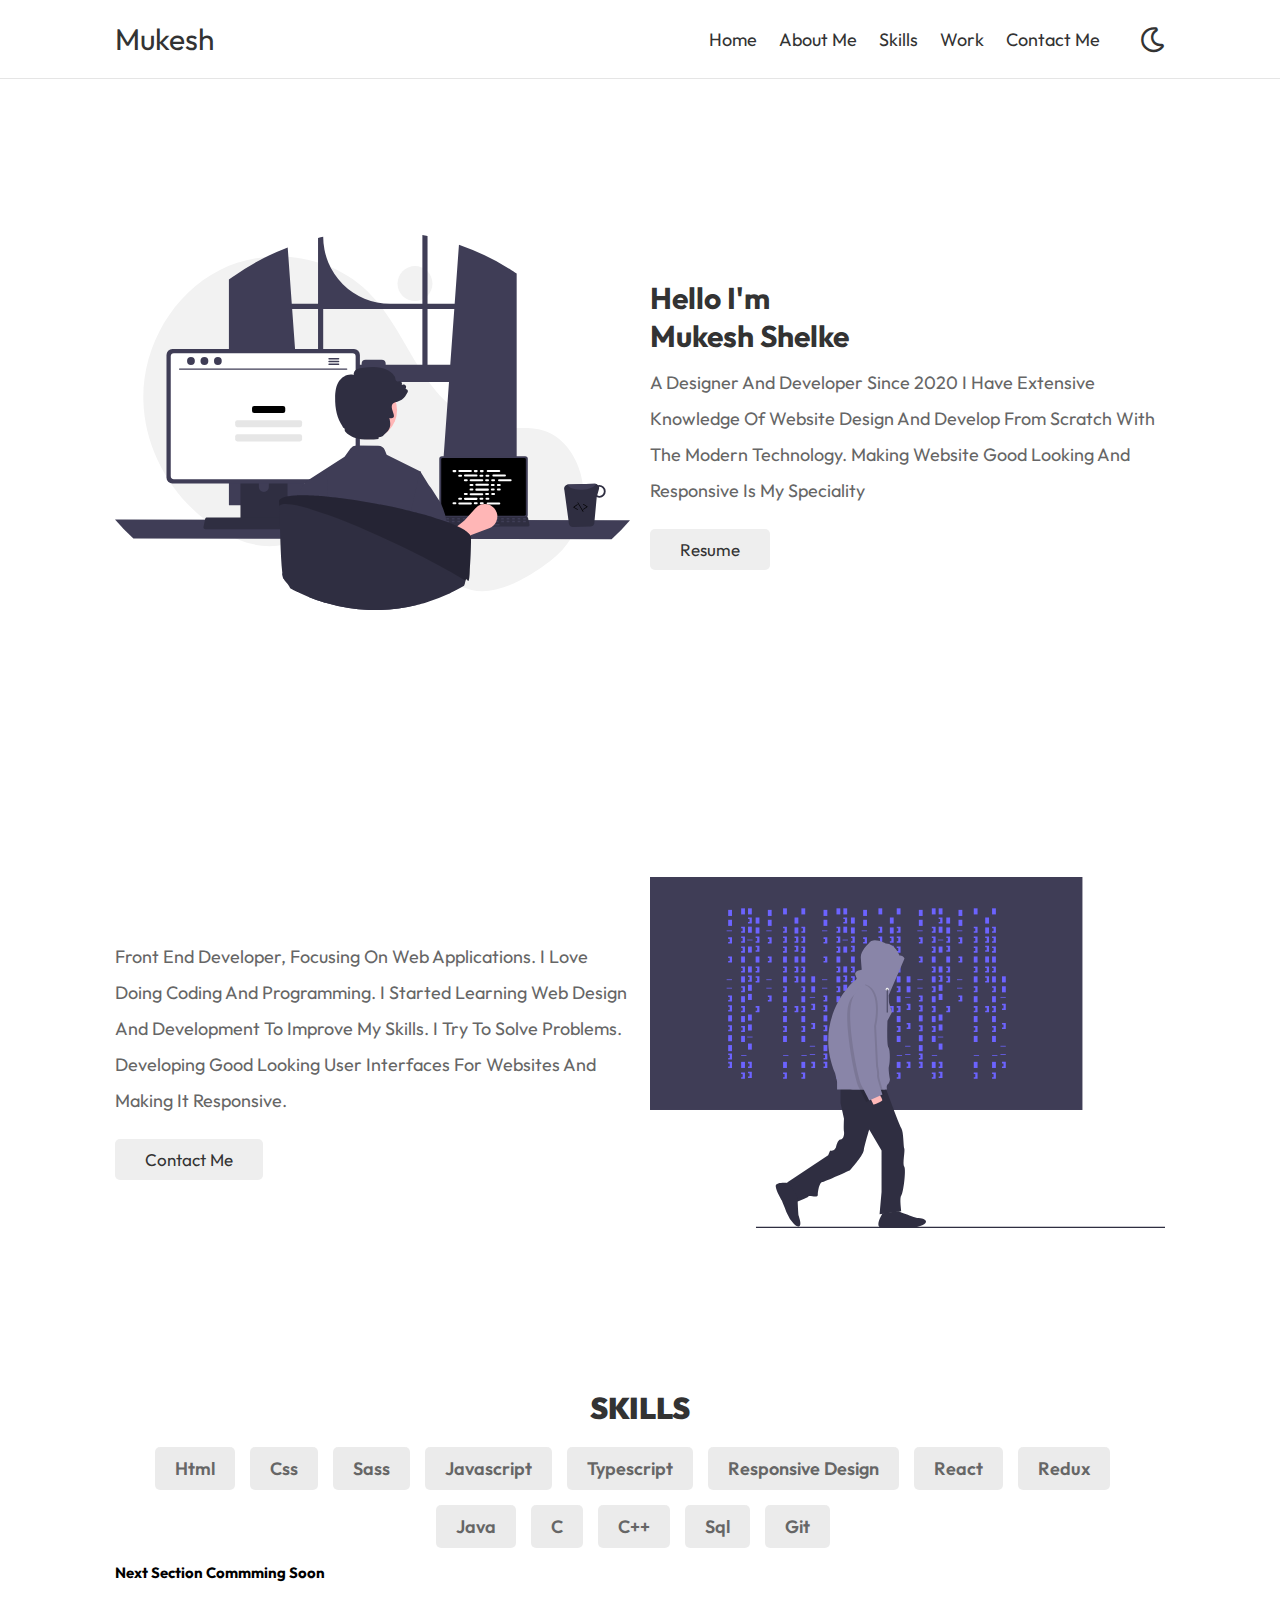
<file: index.html>
<!DOCTYPE html>
<html lang="en">

<head>
    <meta charset="UTF-8">
    <meta http-equiv="X-UA-Compatible" content="IE=edge">
    <link rel="stylesheet" href="https://cdnjs.cloudflare.com/ajax/libs/font-awesome/5.15.4/css/all.min.css">
    <meta name="keyword" content="mukesh portfolio design">
    <title>Mukesh Shelke Portfolio</title>
    <meta charset="utf-8" />
    <meta name="viewport" content="width=device-width, initial-scale=1, shrink-to-fit=no">
    <link rel="icon" type="image/png" sizes="32x32" href="mac.svg">
    <meta name="description" content="mukesh shelke portfolio" />
    <meta property="og:description" content="mukesh portfolio website" />
    <link rel="stylesheet" href="style.css">
    <script src="script.js" defer></script>
</head>

<body>
    <header>
        <a href="" class="logo">Mukesh</a>
        <nav>
            <a href="#Hello">home</a>
            <a href="about.html">about me</a>
            <a href="skills.html">skills</a>
            <a href="work.html">work</a>
            <a href="#">contact me</a>
        </nav>
        <div id="menu-btn" class="fas fa-bars"></div>
        <div id="theme-btn" class="far fa-moon"></div>
        <div class="scroll-indicator"></div>
    </header>
    <section class="home">
        <div class="box" id="Hello">
            <div class="image">
                <img src="programming.svg" alt="programming">
            </div>
            <div class="content">
                <h3>Hello I'm</h3>
                <h3>Mukesh Shelke</h3>
                <p>A Designer And Developer Since 2020 I Have Extensive Knowledge Of Website Design And Develop
                    From Scratch With The Modern Technology. Making Website Good Looking And Responsive Is My Speciality
                </p>
                <a href="" class="btn">resume</a>
            </div>
        </div>
        <div class="box" id="about-me">
            <div class="content">
                <p>Front End Developer, Focusing On Web Applications. I Love Doing Coding And Programming. I Started
                    Learning Web Design And Development To Improve My Skills. I Try To Solve Problems. Developing Good
                    Looking User Interfaces For Websites And Making It Responsive.
                </p>
                <a href="" class="btn">contact me</a>
            </div>
            <div class="image">
                <img src="hacker-mind.svg" alt="programming">
            </div>
        </div>
        <div class="skills">
            <h2>SKILLS</h2>
            <div class="skills-container">
                <div class="skills_skills">html</div>
                <div class="skills_skills">css</div>
                <div class="skills_skills">sass</div>
                <div class="skills_skills">javascript</div>
                <div class="skills_skills">typescript</div>

                <div class="skills_skills">responsive design</div>
                <div class="skills_skills">react</div>
                <div class="skills_skills">redux</div>
                <div class="skills_skills">java</div>
                <div class="skills_skills">c</div>
                <div class="skills_skills">c++</div>
                <div class="skills_skills">sql</div>
                <div class="skills_skills">git</div>
            </div>
        </div>
        <h2>Next Section Commming Soon</h2>
    </section>
</body>

</html>
</file>
<file: style.css>
@import url("https://fonts.googleapis.com/css2?family=Montserrat:wght@300;400&family=Outfit:wght@200&display=swap");

:root {
  --red: #fa4f09;
  --black: #333;
  --white: #fff;
  --light-color: #666;
  --light-bg: #eee;
}

* {
  margin: 0;
  padding: 0;
  box-sizing: border-box;
  text-transform: capitalize;
  border: none;
  outline: none;
  font-family: "Montserrat", sans-serif;
  font-family: "Outfit", sans-serif;
  text-decoration: none;
  -webkit-transition: all 0.2s linear;
  user-select: none;

  transition: all 0.2s linear;
}
html {
  font-size: 62.5%;
  overflow-x: hidden;
  scroll-behavior: smooth;
  scroll-padding-top: 8rem;
}

body {
  background-color: var(--white);
}
body.active {
  --black: #fff;
  --white: #111;
  --light-color: #aaa;
  --light-bg: #222;
}
header {
  background: var(--white);
  display: flex;
  position: sticky;
  top: 0;
  right: 0;
  left: 0;
  z-index: 1000;
  position: -webkit-sticky;
  padding: 2rem 9%;
  align-items: center;
  border-bottom: 1.8px solid rgba(0, 0, 0, 0.1);
}
header .logo {
  margin-right: auto;
  font-size: 3rem;
  color: var(--black);
}
nav a {
  margin-right: 2rem;
  font-size: 1.8rem;
  color: var(--black);
}
nav a:hover {
  color: var(--red);
}
header #menu-btn {
  display: none;
}
header #menu-btn,
header #theme-btn {
  font-size: 2.5rem;
  cursor: pointer;
  margin-left: 2rem;
  color: var(--black);
}
header #menu-btn:hover,
header #theme-btn:hover {
  color: var(--red);
}
header #theme-btn.fa-sun {
  -webkit-transform: rotate(90deg);
  transform: rotate(90deg);
}
header .scroll-indicator {
  position: absolute;
  top: 99%;
  left: 0;
  height: 0.8rem;
  background-color: var(--red);
}

/* header section ends here */
section {
  padding: 3rem 9%;
}

.btn {
  display: inline-block;
  margin-top: 1rem;
  border-radius: 0.5rem;
  cursor: pointer;
  color: var(--black);
  font-size: 1.7rem;
  background-color: var(--light-bg);
  padding: 1rem 3rem;
}
.btn:hover {
  background-color: var(--black);
  color: var(--white);
}

.home .box {
  min-height: 70vh;
  display: flex;
  align-items: center;
  flex-wrap: wrap;
  gap: 2rem;
}
.home .box:nth-child(2) {
  -ms-flex-wrap: wrap-reverse;
  flex-wrap: wrap-reverse;
  padding: 4rem 0;
}

.home .box .image {
  -webkit-box-flex: 1;
  -ms-flex: 1 1 42rem;
  flex: 1 1 42rem;
}
.home .box .image img {
  width: 100%;
}
.home .box .content {
  -webkit-box-flex: 1;
  -ms-flex: 1 1 42rem;
  flex: 1 1 42rem;
}
.home .box .content h3 {
  font-size: 3rem;
  color: var(--black);
}
.home .box .content p {
  font-size: 1.8rem;
  color: var(--light-color);
  padding: 1rem 0;
  line-height: 2;
}

.skills h2 {
  text-align: center;
  margin: 2rem 0;
  font-size: 3rem;
  font-weight: 900;
  color: var(--black);
}
.skills-container {
  display: flex;
  flex-wrap: wrap;
  justify-content: center;
  align-items: center;
}
.skills-container .skills_skills {
  padding: 1rem 2rem;
  margin-bottom: 1.5rem;
  margin-right: 1.5rem;
  font-size: 1.8rem;
  background: rgba(153, 153, 153, 0.2);
  border-radius: 5px;
  font-weight: 600;
  color: #666;
}

/* media quries starts from here  */
@media (max-width: 991px) {
  html {
    font-size: 55%;
  }
  header {
    padding: 2rem;
  }

  section {
    padding: 3rem 2rem;
  }
}
@media (max-width: 768px) {
  header #menu-btn {
    display: inline-block;
  }
  header nav {
    position: absolute;
    top: 99%;
    left: 0;
    right: 0;
    -webkit-clip-path: polygon(0 0, 100% 0, 100% 0, 0 0);
    clip-path: polygon(0 0, 100% 0, 100% 0, 0 0);
    background: var(--light-bg);
  }
  header #menu-btn.fa-times {
    -webkit-transform: rotate(180deg);
    transform: rotate(180deg);
  }
  header nav.active {
    -webkit-clip-path: polygon(0 0, 100% 0, 100% 100%, 0 100%);
    clip-path: polygon(0 0, 100% 0, 100% 100%, 0 100%);
  }
  header nav a {
    display: block;
    margin: 1.8rem;
    font-size: 1.8rem;
  }
}
@media (max-width: 450px) {
  html {
    font-size: 50%;
  }
}
</file>
